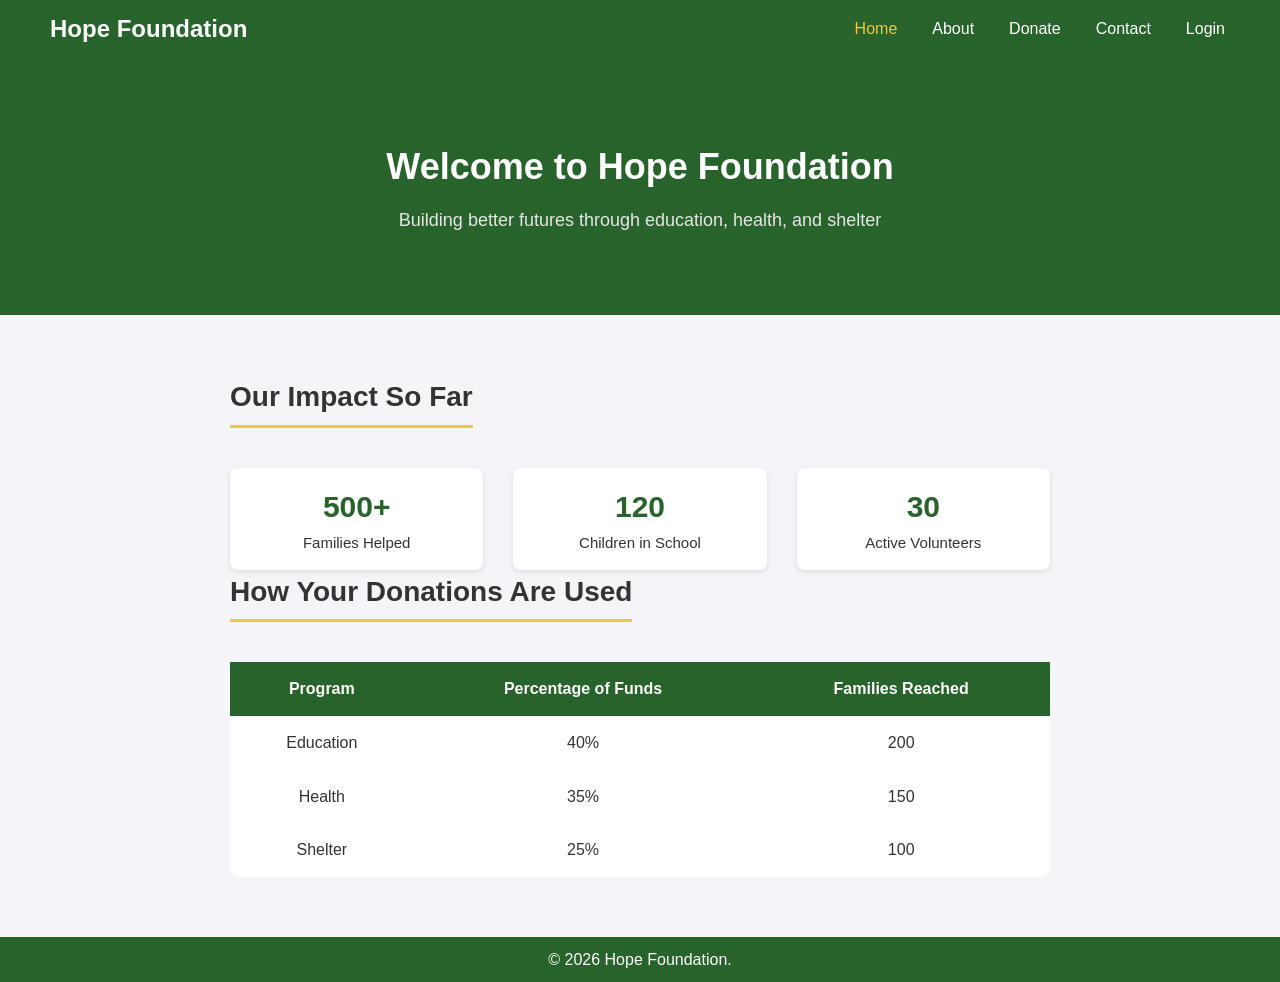
<file: index.html>
<!DOCTYPE html>
<html lang="en">
<head>
  <meta charset="UTF-8">
  <meta name="viewport" content="width=device-width, initial-scale=1.0">
  <title>Home | Hope Foundation</title>
  <link rel="stylesheet" href="style.css">
</head> 
<body>

  <header>
    <h1>Hope Foundation</h1>
    <nav>
      <ul>
        <li><a href="index.html" class="active">Home</a></li>
        <li><a href="about.html">About</a></li>
        <li><a href="donate.html">Donate</a></li>
        <li><a href="contact.html">Contact</a></li>
        <li><a href="login.html">Login</a></li>
      </ul>
    </nav>
  </header>

  <div class="hero">
    <h2>Welcome to Hope Foundation</h2>
    <p>Building better futures through education, health, and shelter</p>
  </div>

  <section>
    <h3>Our Impact So Far</h3>
    <div class="grid">
      <div class="card">
        <div class="number">500+</div>
        <p>Families Helped</p>
      </div>
      <div class="card">
        <div class="number">120</div>
        <p>Children in School</p>
      </div>
      <div class="card">
        <div class="number">30</div>
        <p>Active Volunteers</p>
      </div>
    </div>

    
   <h3>How Your Donations Are Used</h3>

<div class="table-wrapper">
  <table class="table">

    <thead>
      <tr>
        <th>Program</th>
        <th>Percentage of Funds</th>
        <th>Families Reached</th>
      </tr>
    </thead>

    <tbody>
      <tr>
        <td>Education</td>
        <td>40%</td>
        <td>200</td>
      </tr>

      <tr>
        <td>Health</td>
        <td>35%</td>
        <td>150</td>
      </tr>

      <tr>
        <td>Shelter</td>
        <td>25%</td>
        <td>100</td>
      </tr>
      
    </tbody>
  </table>
</div>
  </section>

  <footer>
    <p>&copy; 2026 Hope Foundation.</p>
  </footer>

</body>
</html>
</file>
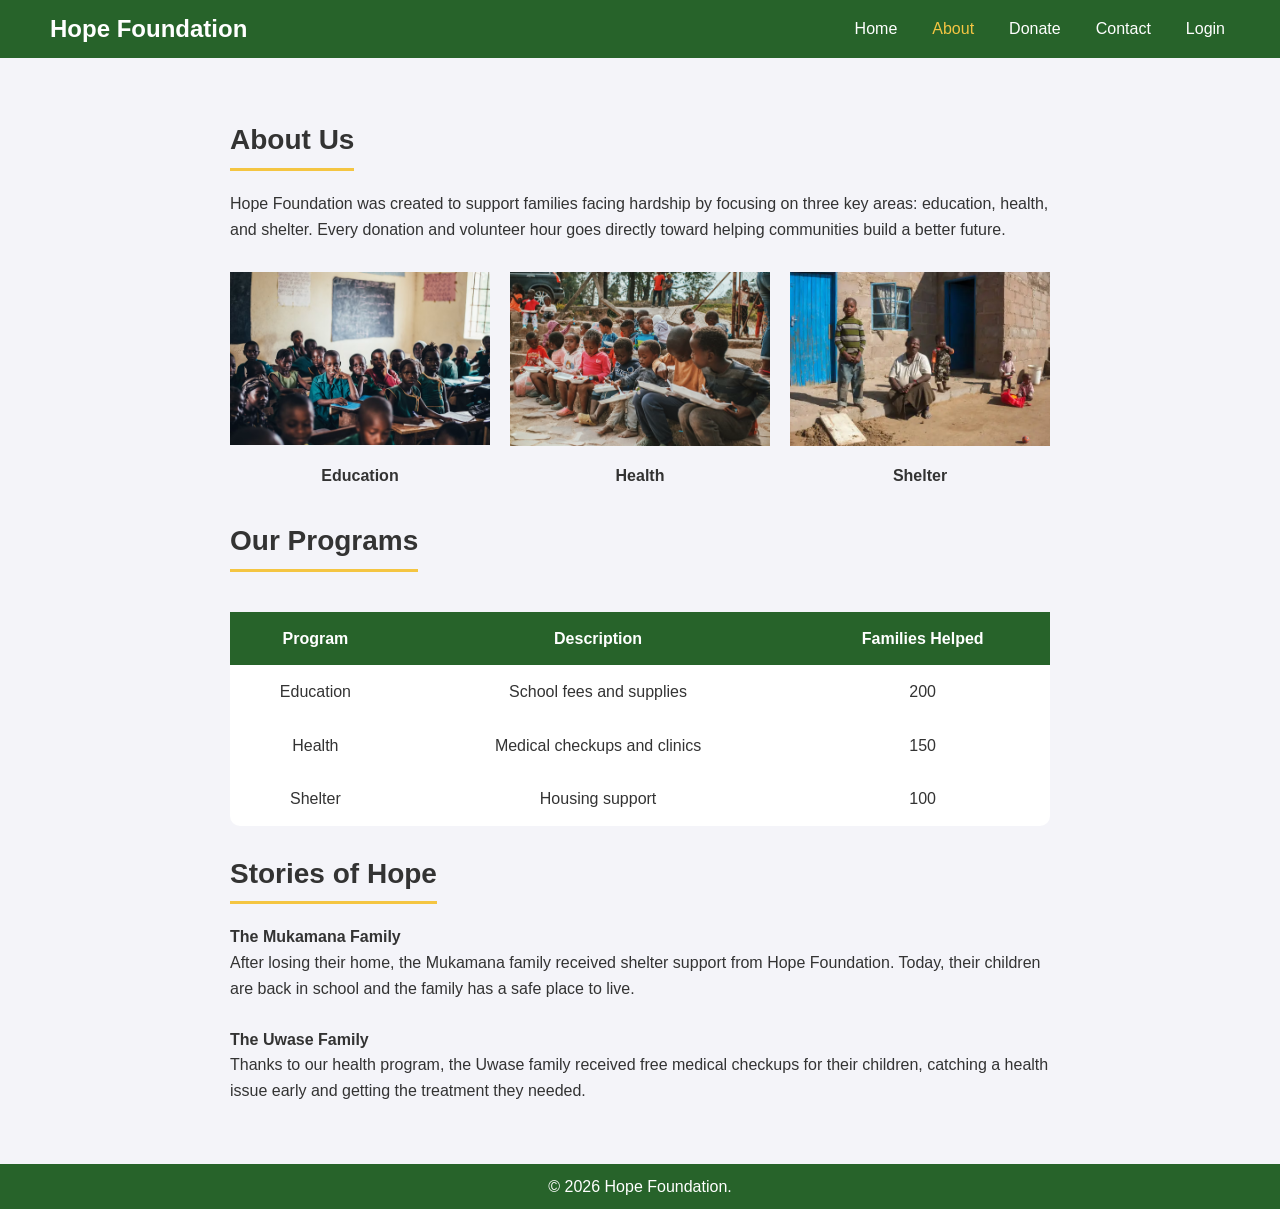
<file: about.html>
<!DOCTYPE html>
<html lang="en">
<head>
  <meta charset="UTF-8">
  <meta name="viewport" content="width=device-width, initial-scale=1.0">
  <title>About | Hope Foundation</title>
  <link rel="stylesheet" href="style.css">
</head>
<body>

  <header>
    <h1>Hope Foundation</h1>
    <nav>
      <ul>
        <li><a href="index.html">Home</a></li>
        <li><a href="about.html" class="active">About</a></li>
        <li><a href="donate.html">Donate</a></li>
        <li><a href="contact.html">Contact</a></li>
        <li><a href="login.html">Login</a></li>
      </ul>
    </nav>
  </header>

  <section>
    <h3>About Us</h3>
    <p>
      Hope Foundation was created to support families facing hardship
      by focusing on three key areas: education, health, and shelter.
      Every donation and volunteer hour goes directly toward helping
      communities build a better future.
    </p>

<div class="image-gallery">
  <div class="image-item">
    <img src="images/school.avif" alt="Education" />
    <p><strong>Education</strong></p>
  </div>
  <div class="image-item">
    <img src="images/about.avif" alt="Health" />
    <p><strong>Health</strong></p>
  </div>
  <div class="image-item">
    <img src="images/shel.webp" alt="Shelter" />
    <p><strong>Shelter</strong></p>
  </div>
</div>

    <h3>Our Programs</h3>

<div class="table-wrapper">
  <table class="info-table">

    <thead>
      <tr>
        <th>Program</th>
        <th>Description</th>
        <th>Families Helped</th>
      </tr>
    </thead>

    <tbody>
      <tr>
        <td>Education</td>
        <td>School fees and supplies</td>
        <td>200</td>
      </tr>

      <tr>
        <td>Health</td>
        <td>Medical checkups and clinics</td>
        <td>150</td>
      </tr>

      <tr>
        <td>Shelter</td>
        <td>Housing support</td>
        <td>100</td>
      </tr>

    </tbody>
  </table>
</div><br>

    <h3>Stories of Hope</h3>

        <h4>The Mukamana Family</h4>
        <p>
          After losing their home, the Mukamana family received shelter
          support from Hope Foundation. Today, their children are back
          in school and the family has a safe place to live.
        </p><br>

     
        <h4>The Uwase Family</h4>
        <p>
          Thanks to our health program, the Uwase family received free
          medical checkups for their children, catching a health issue
          early and getting the treatment they needed.
        </p>
      </section>

  <footer>
    <p>&copy; 2026 Hope Foundation.</p>
  </footer>

</body>
</html>
</file>
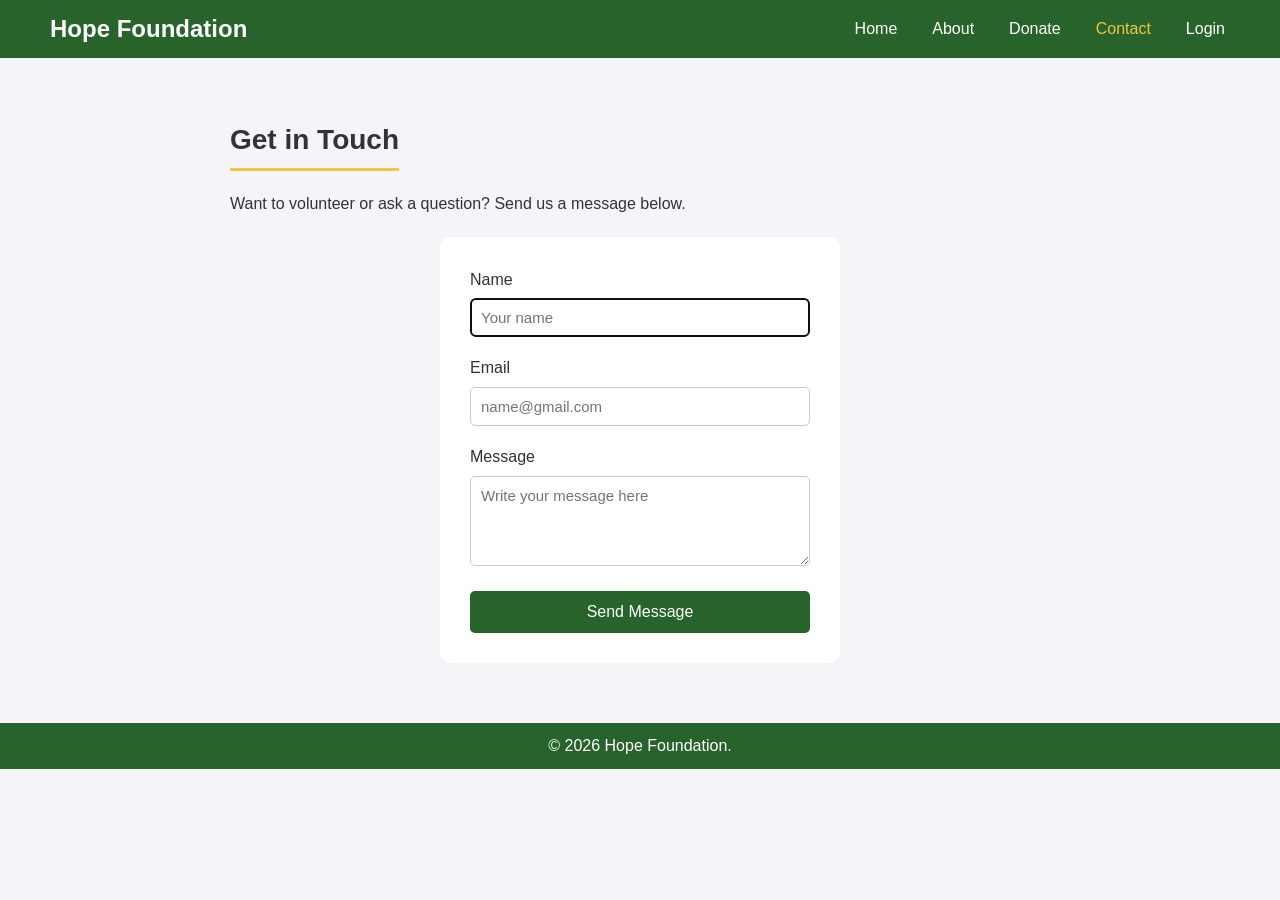
<file: contact.html>
<!DOCTYPE html>
<html lang="en">
<head>
  <meta charset="UTF-8">
  <meta name="viewport" content="width=device-width, initial-scale=1.0">
  <title>Contact | Hope Foundation</title>
  <link rel="stylesheet" href="style.css">
</head>
<body>

  <header>
    <h1>Hope Foundation</h1>
    <nav>
      <ul>
        <li><a href="index.html">Home</a></li>
        <li><a href="about.html">About</a></li>
        <li><a href="donate.html">Donate</a></li>
        <li><a href="contact.html" class="active">Contact</a></li>
        <li><a href="login.html">Login</a></li>
      </ul>
    </nav>
  </header>

  <section>
    <h3>Get in Touch</h3>
    <p>Want to volunteer or ask a question? Send us a message below.</p>

    <div class="form">
      <form>
        <label for="name">Name</label>
        <input type="text" id="name" placeholder="Your name" autofocus required>

        <label for="email">Email</label>
        <input type="email" id="email" placeholder="name@gmail.com" autofocus>

        <label for="message">Message</label>
        <textarea id="message" rows="4" placeholder="Write your message here"></textarea>

        <button type="submit">Send Message</button>
      </form>
    </div>
  </section>

  <footer>
    <p>&copy; 2026 Hope Foundation.</p>
  </footer>

</body>
</html>
</file>
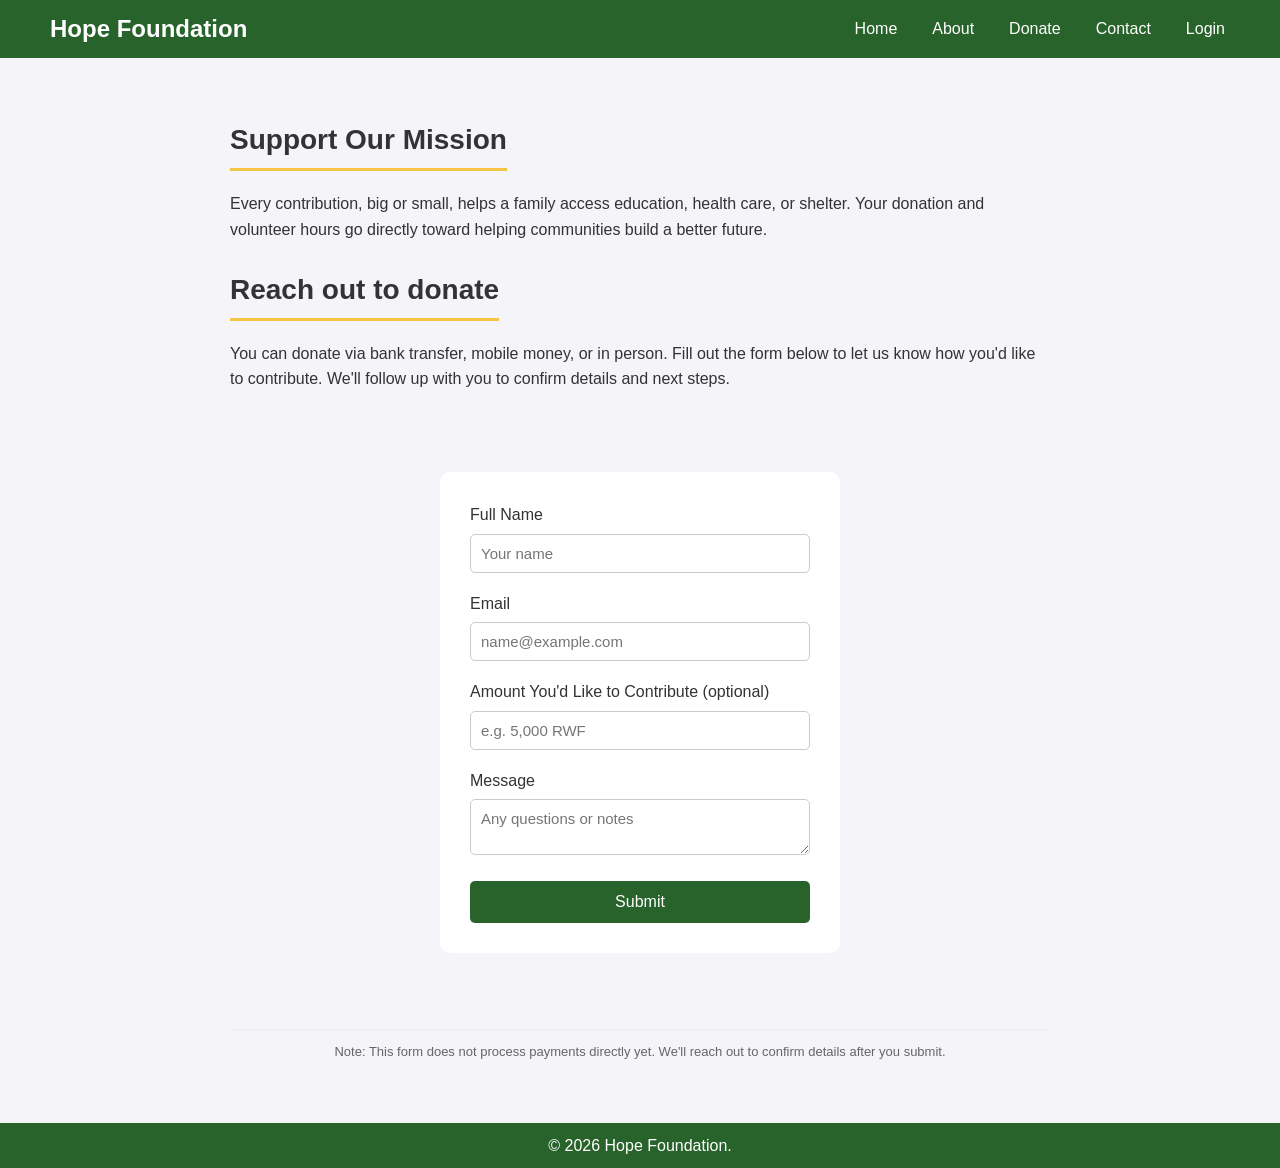
<file: donate.html>
<!DOCTYPE html>
<html lang="en">
<head>
  <meta charset="UTF-8">
  <meta name="viewport" content="width=device-width, initial-scale=1.0">
  <title>Donate | Hope Foundation</title>
  <link rel="stylesheet" href="style.css">
</head>
<body>

   <header>
    <h1>Hope Foundation</h1>
    <nav>
        <ul>
            <li><a href="index.html">Home</a></li>
            <li><a href="about.html">About</a></li>
            <li><a href="donate.html">Donate</a></li>
            <li><a href="contact.html">Contact</a></li>
            <li><a href="login.html">Login</a></li>
        </ul>
    </nav>
</header> 

<section>
    <h3>Support Our Mission</h3>
    <p>
      Every contribution, big or small, helps a family access education, health
      care, or shelter. Your donation and volunteer hours go directly toward
      helping communities build a better future.
    </p><br>

    
    <h3>Reach out to donate</h3>
    <p>
      You can donate via bank transfer, mobile money, or in person. Fill out the form below to let us know how you'd like to contribute. We'll
      follow up with you to confirm details and next steps.
    </p>

   <section>
    <div class="form">
    <form>
      <label for="name">Full Name</label>
      <input type="text" id="name" placeholder="Your name" required>

      <label for="email">Email</label>
      <input type="email" id="email" placeholder="name@example.com" required>

      <label for="amount">Amount You'd Like to Contribute (optional)</label>
      <input type="text" id="amount" placeholder="e.g. 5,000 RWF">

      <label for="message">Message</label>
      <textarea id="message" placeholder="Any questions or notes"></textarea>

      <button type="submit">Submit</button>
    </form>
    </div>
    </section>

    <p class="note">
      Note: This form does not process payments directly yet. We'll reach out 
      to confirm details after you submit.
    </p>
  </div>
  </div>
  </section>


  <footer>
    <p>&copy; 2026 Hope Foundation.</p>
  </footer>
</body>
</html>
</file>
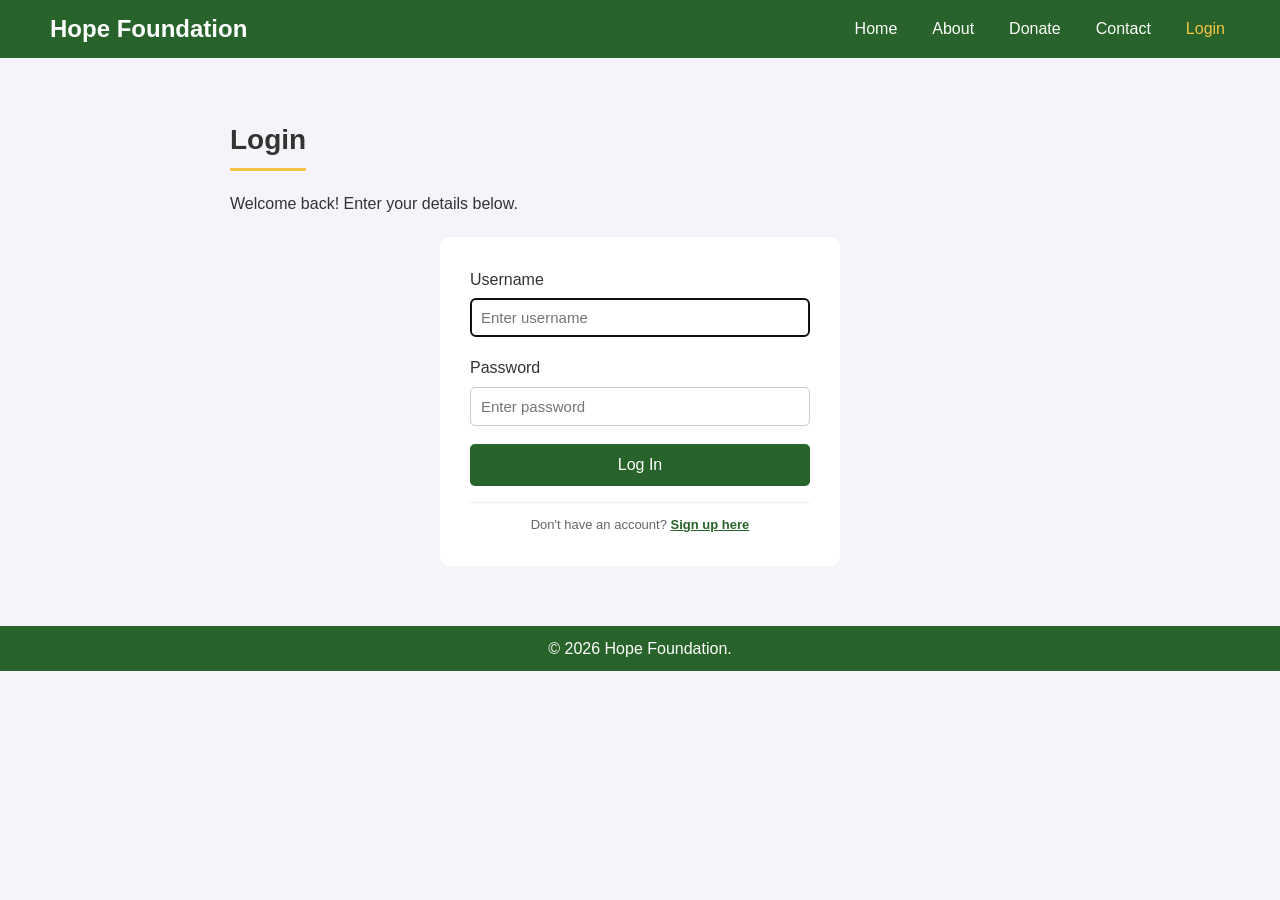
<file: login.html>
<!DOCTYPE html>
<html lang="en">
<head>
  <meta charset="UTF-8">
  <meta name="viewport" content="width=device-width, initial-scale=1.0">
  <title>Login | Hope Foundation</title>
  <link rel="stylesheet" href="style.css">
</head>
<body>

  <header>
    <h1>Hope Foundation</h1>
    <nav>
      <ul>
        <li><a href="index.html">Home</a></li>
        <li><a href="about.html">About</a></li>
        <li><a href="donate.html">Donate</a></li>
        <li><a href="contact.html">Contact</a></li>
        <li><a href="login.html" class="active">Login</a></li>
      </ul>
    </nav>
  </header>

  <section>
    <h3>Login</h3>
    <p>Welcome back! Enter your details below.</p>

    <div class="form">
      <form>
        <label for="username">Username</label>
        <input type="text" id="username" placeholder="Enter username"  autofocus required>

        <label for="password">Password</label>
        <input type="password" id="password" placeholder="Enter password">

        <button type="submit">Log In</button>
      </form>

      <p class="note">
        Don't have an account? <a href="signup.html">Sign up here</a>
      </p>
    </div>
  </section>

  <footer>
    <p>&copy; 2026 Hope Foundation.</p>
  </footer>

</body>
</html>
</file>
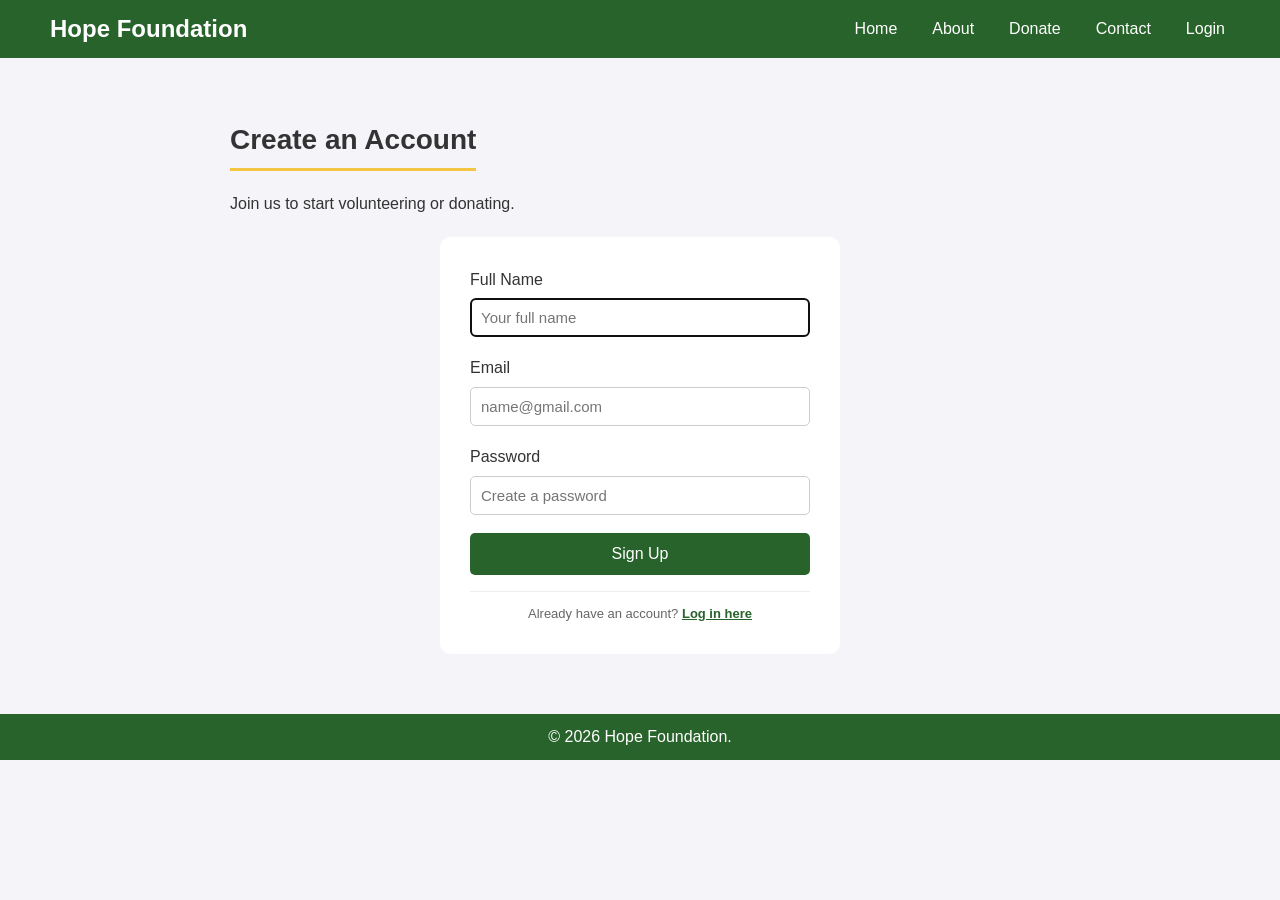
<file: signup.html>
<!DOCTYPE html>
<html lang="en">
<head>
  <meta charset="UTF-8">
  <meta name="viewport" content="width=device-width, initial-scale=1.0">
  <title>Sign Up | Hope Foundation</title>
  <link rel="stylesheet" href="style.css">
</head>
<body>

  <header>
    <h1>Hope Foundation</h1>
    <nav>
      <ul>
        <li><a href="index.html">Home</a></li>
        <li><a href="about.html">About</a></li>
        <li><a href="donate.html">Donate</a></li>
        <li><a href="contact.html">Contact</a></li>
        <li><a href="login.html">Login</a></li>
      </ul>
    </nav>
  </header>

  <section>
    <h3>Create an Account</h3>
    <p>Join us to start volunteering or donating.</p>

    <div class="form">
      <form>
        <label for="fullname">Full Name</label>
        <input type="text" id="fullname" placeholder="Your full name" autofocus required>

        <label for="email">Email</label>
        <input type="email" id="email" placeholder="name@gmail.com">

        <label for="password">Password</label>
        <input type="password" id="password" placeholder="Create a password">

        <button type="submit">Sign Up</button>
      </form>

      <p class="note">
        Already have an account? <a href="login.html">Log in here</a>
      </p>
    </div>
  </section>

  <footer>
    <p>&copy; 2026 Hope Foundation.</p>
  </footer>

</body>
</html>
</file>
<file: style.css>
* {
  margin: 0;
  padding: 0;
  box-sizing: border-box;
  font-family: 'Segoe UI', Arial, sans-serif;
}

body {
  background-color: #f4f4f9;
  color: #333;
  line-height: 1.6;
  overflow-x: hidden;
}

header {
  position: sticky;
  top: 0;
  z-index: 10;
  background-color: #27632a;
  padding: 10px 50px;
  display: flex;
  flex-wrap: wrap;  
  justify-content: space-between;
  align-items: center;
  flex-wrap: wrap;
}

header h1 {
  color: white;
  font-size: 24px;
}

nav ul {
  list-style: none;
  display: flex;
  gap: 25px;
  flex-wrap: wrap;
}

nav ul li a {
  color: white;
  text-decoration: none;
  font-weight: 500;
  padding: 5px;
}

nav ul li a:hover,
nav ul li a.active {
  color: #f4c542;
}

section {
     scroll-margin-top: 90px; 
    }

.hero {
  text-align: center;
  padding: 80px 20px;
  background-color: #27632a;
  color: white;
}

.hero h2 {
  font-size: 36px;
  margin-bottom: 10px;
}

.hero p {
  font-size: 18px;
  color: #e6e6e6;
}

section {
  padding: 60px 40px;
  max-width: 900px;
  margin: 0 auto;
}

section h3 {
  font-size: 28px;
  margin-bottom: 20px;
  border-bottom: 3px solid #f4c542;
  display: inline-block;
  padding-bottom: 5px;
}

.grid {
  display: flex;
  flex-wrap: wrap;
  gap: 30px;
  font-size: 15px;
  margin-top: 20px;
  text-align: center;
  justify-content: center;
}

.card {
  background-color: white;
  padding: 15px 40px;
  border-radius: 8px;
  box-shadow: 0 2px 6px rgba(0,0,0,0.1);
  flex: 1 1 200px;
}

.card .number {
  font-size: 30px;
  font-weight: bold;
  color: #27632a;
}

.table-wrapper {
  width: 100%;
  overflow-x: auto;
}

table {
  width: 100%;
  border-collapse: collapse;
  margin-top: 20px;
  background-color: white;
  border-radius: 10px;
  text-align: center;
  min-width: 400px;
}

th {
  background-color: #27632a;
  color: white;
  padding: 14px 16px;
}

td {
  padding: 14px 16px;
}

.image-gallery {
  display: flex;
  flex-wrap: wrap;
  gap: 20px;
  justify-content: center;
  margin: 30px 0;
}

.image-item {
  flex: 1 1 250px;
  max-width: 300px;
  text-align: center;
}

.image-item img {
  width: 100%;
  max-width: 100%;
  height: auto;
  margin: 0 0 10px 0;
}

.form {
  background-color: white;
  padding: 30px;
  border-radius: 10px;
  max-width: 400px;
  width: 90%;
  margin: 20px auto 0;
}

.form label {
  display: block;
  margin-bottom: 6px;
  font-weight: 500;
}

.form input,
.form textarea {
  width: 100%;
  padding: 10px;
  margin-bottom: 18px;
  border: 1px solid #ccc;
  border-radius: 5px;
  font-size: 15px;
}

.form button {
  width: 100%;
  padding: 12px;
  background-color: #27632a;
  color: white;
  border: none;
  border-radius: 5px;
  font-size: 16px;
  cursor: pointer;
}

.note {
  text-align: center;
  margin-top: 15px;
  font-size: 14px;
  color: black;
}

.note a {
  color: #27632a;
  font-weight: bold;
}

.note {
  font-size: 13px;
  color: #666;
  margin-top: 16px;
  padding-top: 12px;
  border-top: 1px solid #eee;
}

footer {
  text-align: center;
  padding: 10px;
  background-color: #27632a;
  color: white;
}

@media (max-width: 768px) {
  header {
    padding: 15px 25px;
  }

  section {
    padding: 40px 20px;
  }

  .hero {
    padding: 60px 15px;
  }

  .hero h2 {
    font-size: 28px;
  }

  .hero p {
    font-size: 16px;
  }

  .card {
    padding: 15px 30px;
  }

  img {
    margin: 15px auto;
  }
}

@media (max-width: 480px) {
  header {
    padding: 15px 20px;
    flex-direction: column;
    text-align: center;
    gap: 10px;
  }

  nav ul {
    gap: 12px;
    justify-content: center;
  }

  .hero h2 {
    font-size: 22px;
  }

  .hero p {
    font-size: 14px;
  }

  section {
    padding: 30px 15px;
  }

  section h3 {
    font-size: 22px;
  }

  .grid {
    gap: 15px;
  }

  .card {
    padding: 15px 20px;
    width: 100%;
  }

  table, th, td {
    font-size: 13px;
    padding: 8px;
  }

  .form {
    padding: 20px;
    width: 95%;
  }
}
</file>
